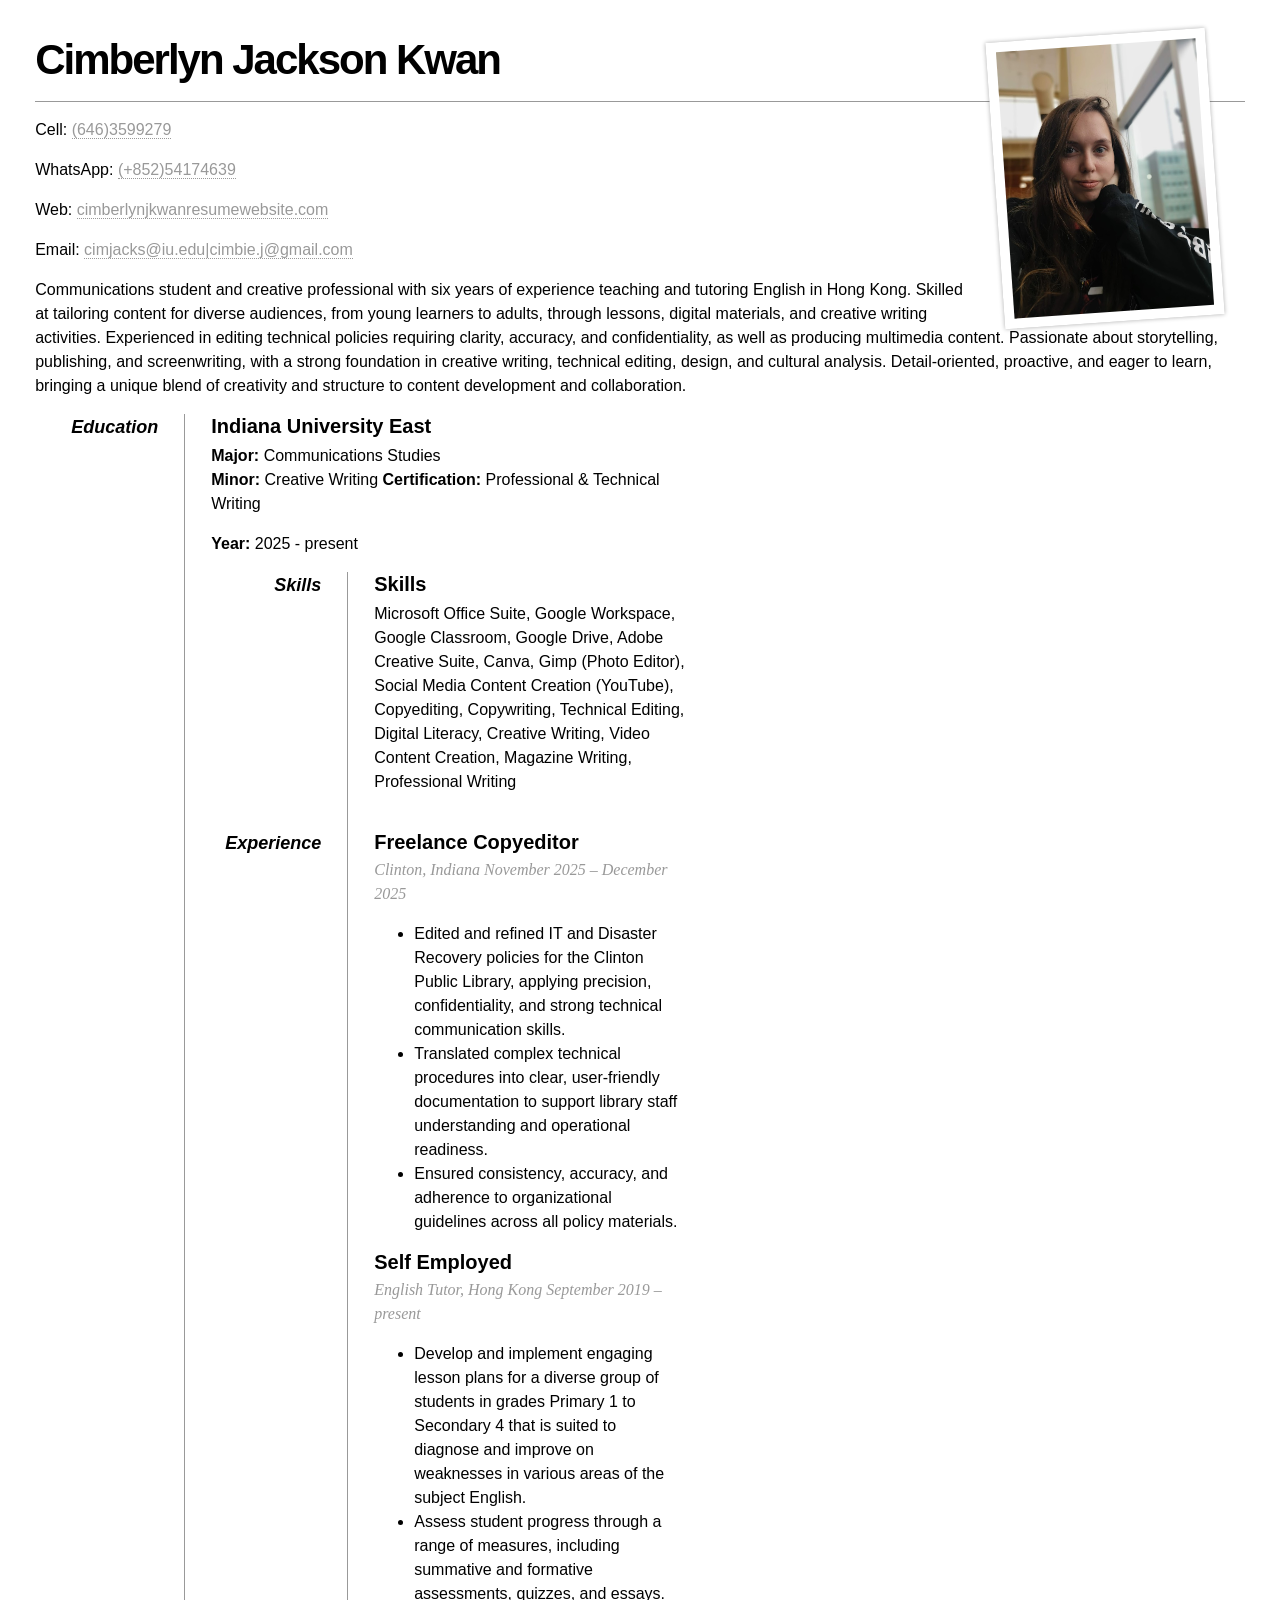
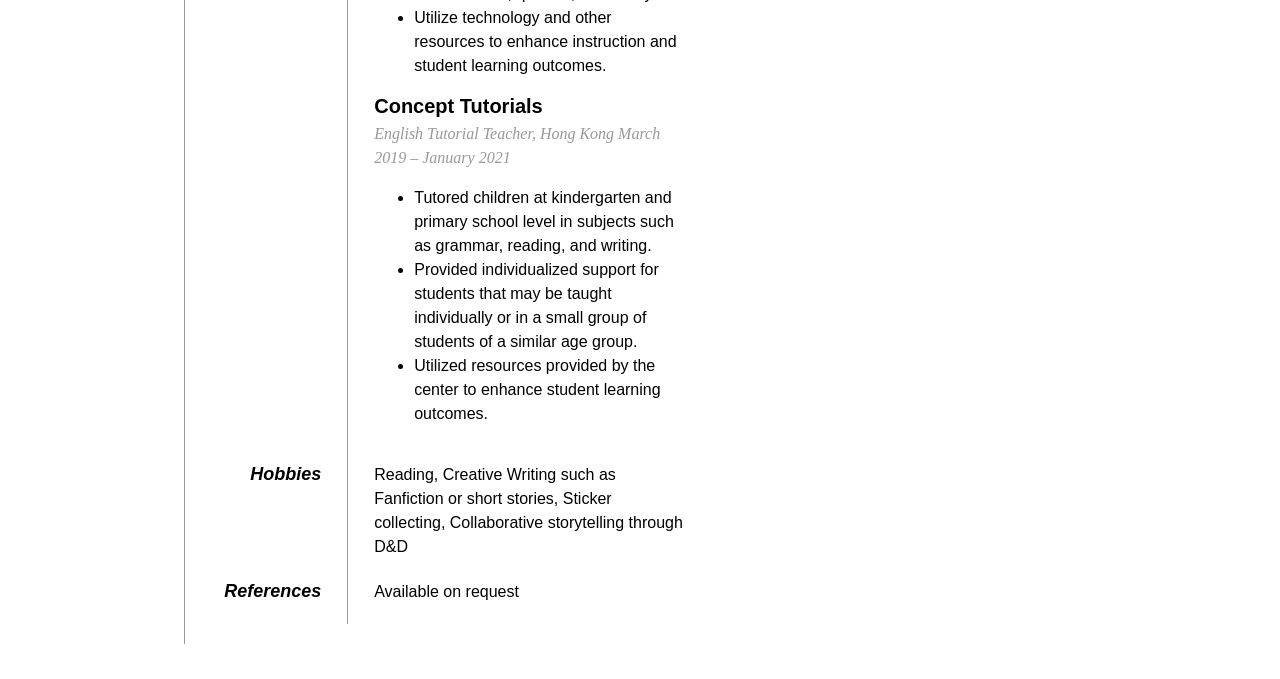
<file: index.html>
<!DOCTYPE html>
<html lang="en">

<head>
    <meta charset="UTF-8" />
    <meta http-equiv="X-UA-Compatible" content="IE=edge" />
    <meta name="viewport" content="width=device-width, initial-scale=1.0" />
    <link rel="stylesheet" href="style.css" />
    <title>Resume</title>
</head>

<body>
    <div id="resume">
        <img src="Me.jpg" alt="My Photo" width="200">
        <h1>Cimberlyn Jackson Kwan</h1>
        <p>Cell: <a href=#>(646)3599279</a>
	<p>WhatsApp: <a href=#>(+852)54174639</a>
        <p>Web: <a href=#>cimberlynjkwanresumewebsite.com</a>
        <p>Email: <a href=#>cimjacks@iu.edu|cimbie.j@gmail.com</a>
        <p id="objective">Communications student and creative professional with six years of experience teaching and tutoring English in Hong Kong. Skilled at tailoring content for diverse audiences, from young learners to adults, through lessons, digital materials, and creative writing activities. Experienced in editing technical policies requiring clarity, accuracy, and confidentiality, as well as producing multimedia content. Passionate about storytelling, publishing, and screenwriting, with a strong foundation in creative writing, technical editing, design, and cultural analysis. Detail‑oriented, proactive, and eager to learn, bringing a unique blend of creativity and structure to content development and collaboration.
        <dl>
            <dt>Education
            <dd>
                <h2>Indiana University East</h2>
                <p><strong>Major:</strong> Communications Studies<br />
                    <strong>Minor:</strong> Creative Writing
		    <strong>Certification:</strong> Professional & Technical Writing
		<p><strong>Year:</strong> 2025 - present</p>
                </p>
        <dl>
            <dt>Skills
	    <dd>
		<h2>Skills</h2>
                <p>Microsoft Office Suite, Google Workspace, Google Classroom, Google Drive, Adobe Creative Suite, Canva, Gimp (Photo Editor), Social Media Content Creation (YouTube), Copyediting, Copywriting, Technical Editing, Digital Literacy, Creative Writing, Video Content Creation, Magazine Writing, Professional Writing
        </dl>
        <dl>
            <dt>Experience
            <dd>
                <h2>Freelance Copyeditor<span> Clinton, Indiana November 2025 – December 2025</span></h2>
                <ul>
                    <li>Edited and refined IT and Disaster Recovery policies for the Clinton Public Library, applying precision, confidentiality, and strong technical communication skills.
                    <li>Translated complex technical procedures into clear, user-friendly documentation to support library staff understanding and operational readiness.
		    <li>Ensured consistency, accuracy, and adherence to organizational guidelines across all policy materials.
                </ul>
                <h2>Self Employed<span>  English Tutor, Hong Kong September 2019 – present</span></h2>
                <ul>
                    <li>Develop and implement engaging lesson plans for a diverse group of students in grades Primary 1 to Secondary 4 that is suited to diagnose and improve on weaknesses in various areas of the subject English.
                    <li>Assess student progress through a range of measures, including summative and formative assessments, quizzes, and essays.
                    <li>Utilize technology and other resources to enhance instruction and student learning outcomes.
                </ul>
                <h2>Concept Tutorials<span>  English Tutorial Teacher, Hong Kong March 2019 – January 2021</span></h2>
                <ul>
                    <li>Tutored children at kindergarten and primary school level in subjects such as grammar, reading, and writing.
                    <li>Provided individualized support for students that may be taught individually or in a small group of students of a similar age group.
                    <li>Utilized resources provided by the center to enhance student learning outcomes.
                </ul>
            </dd>
        </dl>
        <dl>
            <dt>Hobbies
            <dd>Reading, Creative Writing such as Fanfiction or short stories, Sticker collecting, Collaborative storytelling through D&D 
        </dl>
        <dl>
            <dt>References
            <dd>Available on request
        </dl>
    </div>
</body>

</html>
</file>
<file: style.css>
* {
  box-sizing: border-box;
}

body {
  margin: 2.2rem;
}

div#resume {
  min-width: 310px;
  font: 16px Helvetica, Avernir, sans-serif;
  line-height: 24px;
  color: #000;
}

div#resume h1 {
  margin: 0 0 16px 0;
  padding: 0 0 16px 0;
  font-size: 42px;
  font-weight: bold;
  letter-spacing: -2px;
  border-bottom: 1px solid #999;
  line-height: 50px;
}

div#resume h2 {
  font-size: 20px;
  margin: 0 0 6px 0;
  position: relative;
}

div#resume h2 span {
  position: static;       
  display: block;         
  margin-top: 4px;       
  font-style: italic;
  font-family: Georgia, serif;
  font-size: 16px;
  color: #999;
  font-weight: normal;
}

div#resume p {
  margin: 0 0 16px 0;
}

div#resume a {
  color: #999;
  text-decoration: none;
  border-bottom: 1px dotted #999;
}

div#resume a:hover {
  border-bottom-style: solid;
  color: #000;
}

div#resume p.objective {
  font-family: Georgia, serif;
  font-style: italic;
  color: #666;
}

div#resume dt {
  font-style: italic;
  font-weight: bold;
  font-size: 18px;
  text-align: right;
  padding: 0 26px 0 0;
  width: 150px;
  border-right: 1px solid #999;
}

div#resume dl {
  display: table-row;
}

div#resume dl dt,
div#resume dl dd {
  display: table-cell;
  padding-bottom: 20px;
}

div#resume dl dd {
  width: 500px;
  padding-left: 26px;
}

div#resume img {
  float: right;
  padding: 10px;
  background: #fff;
  margin: 0 30px;
  transform: rotate(-4deg);
  box-shadow: 0 0 4px rgba(0, 0, 0, 0.3);
  width: 30%;
  max-width: 220px;
}

@media screen and (max-width: 1100px) {
  div#resume h2 span {
    position: static;
    display: block;
    margin-top: 2px;
  }
}

@media screen and (max-width: 550px) {
  body {
    margin: 1rem;
  }
  div#resume img {
    transform: rotate(0deg);
  }
}

@media screen and (max-width: 400px) {
  div#resume dl dt {
    border-right: none;
    border-bottom: 1px solid #999;
  }
  div#resume dl,
  div#resume dl dd,
  div#resume dl dt {
    display: block;
    padding-left: 0;
    margin-left: 0;
    padding-bottom: 0;
    text-align: left;
    width: 100%;
  }
  div#resume dl dd {
    margin-top: 6px;
  }
  div#resume h2 {
    font-style: normal;
    font-weight: 400;
    font-size: 18px;
  }
  div#resume dt {
    font-size: 20px;
  }
  h1 {
    font-size: 36px;
    margin-right: 0;
    line-height: 0;
  }
  div#resume img {
    margin: 0;
  }
}

@media screen and (max-width: 320px) {
  body {
    margin: 0;
  }
  img {
    margin: 0;
    margin-bottom: -40px;
  }
  div#resume {
    width: 320px;
    padding: 12px;
    overflow: hidden;
  }   p,
  li {
    margin-right: 20px;
  }
}
</file>
